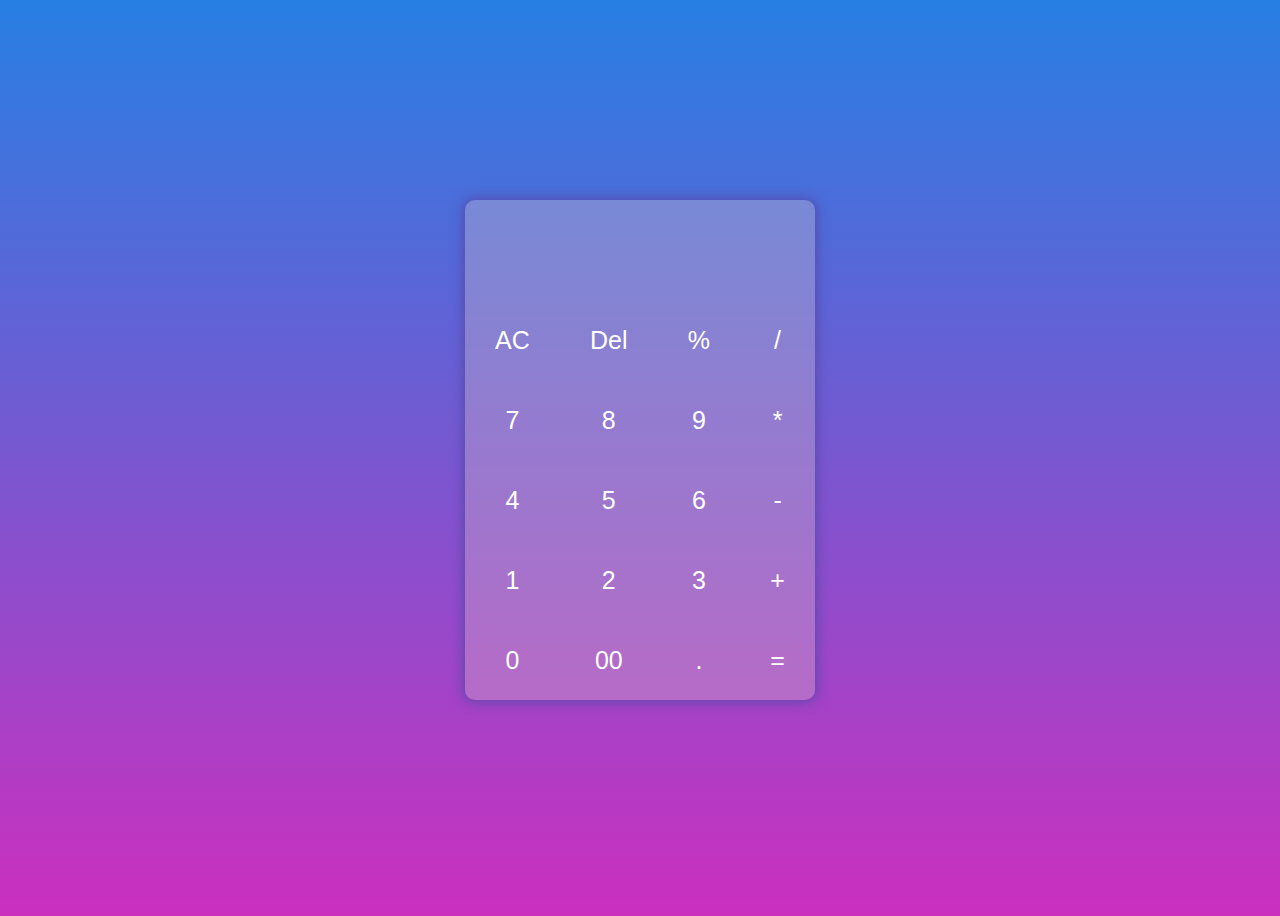
<file: cacl.html>
<!DOCTYPE html>
<html lang="en">
<head>
    <meta charset="UTF-8">
    <meta http-equiv="X-UA-Compatible" content="IE=edge">
    <meta name="viewport" content="width=device-width, initial-scale=1.0">
    <title>Document</title>
    <link rel="stylesheet" href="calc.css">
</head>
<body>
    
    <div class="container">
          <div class="header">
              <input type="text" name="" id="">
          </div>
          <div class="body">
              <div class="number" onclick="AllClear()">AC</div>
              <div class="number" onclick="del()">Del</div>
              <div class="number" onclick="keyPress('%')">%</div>
              <div class="number" onclick="keyPress('/')">/</div>
              <div class="number" onclick="keyPress('7')">7</div>
              <div class="number" onclick="keyPress('8')">8</div>
              <div class="number" onclick="keyPress('9')">9</div>
              <div class="number" onclick="keyPress('*')">*</div>
              <div class="number" onclick="keyPress('4')">4</div>
              <div class="number" onclick="keyPress('5')">5</div>
              <div class="number" onclick="keyPress('6')">6</div>
              <div class="number" onclick="keyPress('-')">-</div>
              <div class="number" onclick="keyPress('1')">1</div>
              <div class="number" onclick="keyPress('2')">2</div>
              <div class="number" onclick="keyPress('3')">3</div>
              <div class="number" onclick="keyPress('+')">+</div>
              <div class="number" onclick="keyPress('0')">0</div>
              <div class="number" onclick="keyPress('00')">00</div>
              <div class="number" onclick="keyPress('.')">.</div>
              <div class="number" onclick="result()">=</div>
          </div>
    </div>

    <script src="calc.js"></script>
</body>
</html>
</file>
<file: calc.css>
*{
    box-sizing: border-box;
}
body{
    width: 100%;
    height: 100vh;
    background-image: linear-gradient(rgb(39, 127, 227),rgb(203, 47, 190));
    overflow: hidden;
} 
.container{
    width: 350px;
    height: 500px;
    background-color: rgba(224, 201, 201,0.3);
    box-shadow:0px 0px 13px 1px #5348a8;
    position: absolute;
    left: 50%;
    top: 50%;
    transform: translate(-50%,-50%);
    border-radius: 10px;
}
.header{
    width: 100%;
    height: 20%;
    /* background-color: red; */
    border-radius: 10px 10px 0 0;
    display: flex;
    justify-content: center;
    align-items: center;
}
.body{
    width: 100%;
    height: 80%;
    /* background-color:green; */
    border-radius: 0 0 10px 10px;
    display: grid;
    grid-template-columns: auto auto auto auto;
}
.header input{
    width: 100%;
    height:50px;
    font-size: 30px;
    text-align: right;
    border: none;
    background-color: transparent;
    font-family: sans-serif;
    color: white;
}
.header input:focus{
    outline: none;
}
.number{
    /* padding: 4px; */
    /* background-color: #fff; */
    display:flex;
    justify-content: center;
    align-items: center;
    font-size: 25px;
    font-family: sans-serif;
    font-weight: 500;
    color: white;
}
</file>
